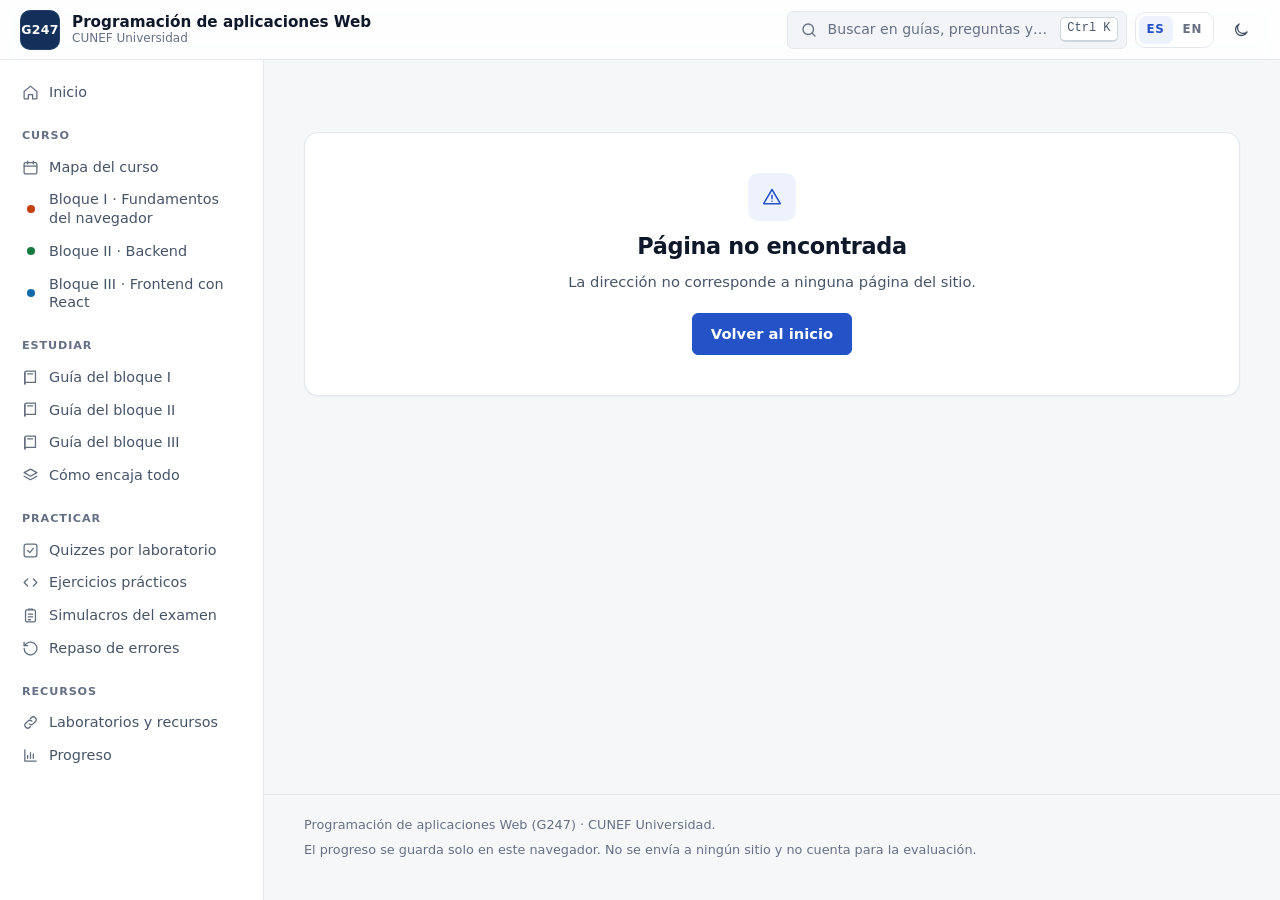
<file: site/index.html>
<!doctype html>
<html lang="es">
<head>
  <meta charset="utf-8">
  <meta name="color-scheme" content="light dark">
  <meta name="viewport" content="width=device-width, initial-scale=1, viewport-fit=cover">
  <title>G247 · Programación de aplicaciones Web</title>
  <meta name="description" content="Sitio de estudio de Programación de aplicaciones Web (G247), CUNEF Universidad: guías teóricas, quizzes, simulacros del examen y laboratorios.">
  <meta name="theme-color" content="#f6f7f9" media="(prefers-color-scheme: light)">
  <meta name="theme-color" content="#0b1017" media="(prefers-color-scheme: dark)">
  <meta property="og:title" content="G247 · Programación de aplicaciones Web">
  <meta property="og:description" content="Guías teóricas, quizzes, simulacros del examen y laboratorios de Programación de aplicaciones Web (CUNEF Universidad).">
  <meta property="og:type" content="website">
  <link rel="icon" href="assets/icon.svg" type="image/svg+xml">
  <script>
    // Apply the saved theme before the first paint to avoid a flash.
    try { var t = localStorage.getItem('g247-theme'); if (t === 'light' || t === 'dark') document.documentElement.dataset.theme = t; } catch (e) {}
    // Coming from the language switch: fade the content in.
    try { if (sessionStorage.getItem('g247-switch')) document.documentElement.classList.add('lang-arriving'); } catch (e) {}
  </script>
  <link rel="stylesheet" href="assets/styles.css">
</head>
<body>
  <a class="skip" href="#main">Saltar al contenido</a>

  <header class="topbar">
    <button class="icon-btn menu-btn" id="menu-btn" type="button" aria-label="Abrir el menú" aria-controls="sidebar" aria-expanded="false">
      <svg class="i" aria-hidden="true"><use href="#i-menu"/></svg>
    </button>
    <a class="brand" href="#/" aria-label="Inicio del sitio de estudio">
      <span class="brand-mark" aria-hidden="true">G247</span>
      <span class="brand-text">
        <span class="brand-name">Programación de aplicaciones Web</span>
        <span class="brand-sub">CUNEF Universidad</span>
      </span>
    </a>
    <div class="topbar-actions">
      <button class="search-trigger" id="search-btn" type="button" aria-label="Buscar en el sitio" aria-haspopup="dialog">
        <svg class="i" aria-hidden="true"><use href="#i-search"/></svg>
        <span class="search-trigger-label">Buscar en guías, preguntas y sesiones</span>
        <kbd class="search-kbd" id="search-kbd">Ctrl K</kbd>
      </button>
      <div class="lang-switch" id="lang-switch" role="group" aria-label="Idioma · Language" data-no-tr>
        <a href="./" data-lang-switch="es" lang="es" hreflang="es" title="Castellano">ES</a>
        <a href="en/" data-lang-switch="en" lang="en" hreflang="en" title="English">EN</a>
      </div>
      <button class="icon-btn" id="theme-btn" type="button" aria-label="Cambiar entre tema claro y oscuro">
        <svg class="i theme-dark" aria-hidden="true"><use href="#i-moon"/></svg>
        <svg class="i theme-light" aria-hidden="true"><use href="#i-sun"/></svg>
      </button>
    </div>
  </header>

  <div class="shell">
    <aside class="sidebar" id="sidebar" aria-label="Navegación principal">
      <nav class="side-nav" id="side-nav"></nav>
    </aside>
    <div class="backdrop" id="backdrop" hidden></div>
    <div class="content">
      <main id="main" tabindex="-1">
        <noscript><p>Este sitio necesita JavaScript para funcionar.</p></noscript>
      </main>
      <footer class="footer">
        <p>Programación de aplicaciones Web (G247) · CUNEF Universidad.</p>
        <p>El progreso se guarda solo en este navegador. No se envía a ningún sitio y no cuenta para la evaluación.</p>
      </footer>
    </div>
  </div>

  <div class="search-dialog" id="search-dialog" role="dialog" aria-modal="true" aria-label="Buscar" hidden>
    <div class="search-panel">
      <div class="search-field">
        <svg class="i" aria-hidden="true"><use href="#i-search"/></svg>
        <input id="search-input" type="search" placeholder="Buscar: flexbox, middleware, JOIN, useEffect…" autocomplete="off" spellcheck="false" aria-controls="search-results" aria-describedby="search-help">
        <button class="esc-btn" id="search-close" type="button">Esc</button>
      </div>
      <div class="search-results" id="search-results" role="listbox" aria-label="Resultados"></div>
      <p class="search-help" id="search-help"><kbd>↑</kbd><kbd>↓</kbd> moverse · <kbd>Intro</kbd> abrir · <kbd>Esc</kbd> cerrar</p>
    </div>
  </div>

  <div class="toast" id="toast" role="status" aria-live="polite"></div>

  <svg xmlns="http://www.w3.org/2000/svg" style="display:none" aria-hidden="true">
    <defs>
      <symbol id="i-menu" viewBox="0 0 24 24"><path d="M4 6h16M4 12h16M4 18h16"/></symbol>
      <symbol id="i-x" viewBox="0 0 24 24"><path d="M18 6 6 18M6 6l12 12"/></symbol>
      <symbol id="i-search" viewBox="0 0 24 24"><circle cx="11" cy="11" r="7"/><path d="m20 20-3.5-3.5"/></symbol>
      <symbol id="i-sun" viewBox="0 0 24 24"><circle cx="12" cy="12" r="4"/><path d="M12 2v2M12 20v2M4.9 4.9l1.4 1.4M17.7 17.7l1.4 1.4M2 12h2M20 12h2M4.9 19.1l1.4-1.4M17.7 6.3l1.4-1.4"/></symbol>
      <symbol id="i-moon" viewBox="0 0 24 24"><path d="M20 14.5A8 8 0 1 1 9.5 4a6.5 6.5 0 0 0 10.5 10.5Z"/></symbol>
      <symbol id="i-home" viewBox="0 0 24 24"><path d="M3 10.5 12 3l9 7.5V20a1 1 0 0 1-1 1h-5v-6h-6v6H4a1 1 0 0 1-1-1Z"/></symbol>
      <symbol id="i-layers" viewBox="0 0 24 24"><path d="m12 3 9 5-9 5-9-5 9-5Z"/><path d="m3 13 9 5 9-5"/></symbol>
      <symbol id="i-book" viewBox="0 0 24 24"><path d="M4 5a2 2 0 0 1 2-2h13v16H6a2 2 0 0 0-2 2Z"/><path d="M4 21V5M8 7h7"/></symbol>
      <symbol id="i-check-square" viewBox="0 0 24 24"><rect x="3" y="3" width="18" height="18" rx="3"/><path d="m8 12 3 3 5-6"/></symbol>
      <symbol id="i-clipboard" viewBox="0 0 24 24"><rect x="5" y="4" width="14" height="17" rx="2"/><path d="M9 4V3h6v1M9 10h6M9 14h6M9 18h3"/></symbol>
      <symbol id="i-rotate" viewBox="0 0 24 24"><path d="M3 12a9 9 0 1 0 3-6.7L3 8"/><path d="M3 3v5h5"/></symbol>
      <symbol id="i-flag" viewBox="0 0 24 24"><path d="M5 21V4M5 4h11l-2 4 2 4H5"/></symbol>
      <symbol id="i-link" viewBox="0 0 24 24"><path d="M10 14a4 4 0 0 0 5.7 0l3-3a4 4 0 0 0-5.7-5.7l-1 1"/><path d="M14 10a4 4 0 0 0-5.7 0l-3 3a4 4 0 0 0 5.7 5.7l1-1"/></symbol>
      <symbol id="i-chart" viewBox="0 0 24 24"><path d="M4 20V4M4 20h16"/><path d="M8 16v-4M12 16V8M16 16v-6"/></symbol>
      <symbol id="i-calendar" viewBox="0 0 24 24"><rect x="3" y="5" width="18" height="16" rx="2"/><path d="M3 10h18M8 3v4M16 3v4"/></symbol>
      <symbol id="i-clock" viewBox="0 0 24 24"><circle cx="12" cy="12" r="9"/><path d="M12 7v5l3 2"/></symbol>
      <symbol id="i-pin" viewBox="0 0 24 24"><path d="M12 21s7-6.2 7-12a7 7 0 0 0-14 0c0 5.8 7 12 7 12Z"/><circle cx="12" cy="9" r="2.5"/></symbol>
      <symbol id="i-arrow-right" viewBox="0 0 24 24"><path d="M5 12h14M13 6l6 6-6 6"/></symbol>
      <symbol id="i-arrow-left" viewBox="0 0 24 24"><path d="M19 12H5M11 6l-6 6 6 6"/></symbol>
      <symbol id="i-chevron" viewBox="0 0 24 24"><path d="m9 6 6 6-6 6"/></symbol>
      <symbol id="i-external" viewBox="0 0 24 24"><path d="M14 4h6v6M20 4l-9 9"/><path d="M18 14v5a1 1 0 0 1-1 1H5a1 1 0 0 1-1-1V7a1 1 0 0 1 1-1h5"/></symbol>
      <symbol id="i-copy" viewBox="0 0 24 24"><rect x="9" y="9" width="11" height="11" rx="2"/><path d="M5 15V5a1 1 0 0 1 1-1h10"/></symbol>
      <symbol id="i-check" viewBox="0 0 24 24"><path d="m5 12 5 5 9-10"/></symbol>
      <symbol id="i-play" viewBox="0 0 24 24"><path d="M7 4.5v15l12-7.5Z"/></symbol>
      <symbol id="i-shuffle" viewBox="0 0 24 24"><path d="M3 7h3.5c2 0 3.2 1 4.2 2.6l2.6 4.8c1 1.6 2.2 2.6 4.2 2.6H21M3 17h3.5c1.4 0 2.4-.5 3.2-1.4M13.3 8.4c.8-.9 1.8-1.4 3.2-1.4H21M18 4l3 3-3 3M18 14l3 3-3 3"/></symbol>
      <symbol id="i-trash" viewBox="0 0 24 24"><path d="M4 7h16M9 7V4h6v3M6 7l1 13h10l1-13"/></symbol>
      <symbol id="i-code" viewBox="0 0 24 24"><path d="m8 7-5 5 5 5M16 7l5 5-5 5"/></symbol>
      <symbol id="i-info" viewBox="0 0 24 24"><circle cx="12" cy="12" r="9"/><path d="M12 11v6M12 7.5v.01"/></symbol>
      <symbol id="i-alert" viewBox="0 0 24 24"><path d="M12 3 2 20h20Z"/><path d="M12 10v4M12 17v.01"/></symbol>
      <symbol id="i-award" viewBox="0 0 24 24"><circle cx="12" cy="9" r="6"/><path d="m8.5 14-1.5 7 5-3 5 3-1.5-7"/></symbol>
      <symbol id="i-list" viewBox="0 0 24 24"><path d="M9 6h11M9 12h11M9 18h11M4 6h.01M4 12h.01M4 18h.01"/></symbol>
    </defs>
  </svg>

  <script>
    // Language: /en/... (or the saved preference on the home page) loads the English data.
    // The page is always served from the site root (404.html sends deep links there with ?p=).
    (function () {
      var l = location, base = /\.github\.io$/.test(l.hostname) ? '/' + l.pathname.split('/')[1] + '/' : '/';
      var rest = l.pathname.indexOf(base) === 0 ? l.pathname.slice(base.length) : '';
      var p = (new URLSearchParams(l.search).get('p') || '').replace(/^\//, '');
      var path = rest || p, stored = null;
      try { stored = localStorage.getItem('g247-lang'); } catch (e) {}
      var en = /^en(\/|$)/.test(path) || (!path && stored === 'en');
      window.LANG = en ? 'en' : 'es';
      document.documentElement.lang = window.LANG;
      var files = en
        ? ['data/en/course.js', 'data/en/quizzes.js', 'data/guides.js', 'data/en/exercises.js', 'data/en/explain.js', 'data/en/practice-bank.js', 'assets/i18n-en.js']
        : ['data/course.js', 'data/quizzes.js', 'data/guides.js', 'data/exercises.js', 'data/explain.js', 'data/practice-bank.js'];
      for (var i = 0; i < files.length; i++) document.write('<script src="' + files[i] + '"><\/script>');
    })();
  </script>
  <script src="assets/app.js"></script>
</body>
</html>
</file>
<file: site/assets/styles.css>
/* G247 study site. Plain CSS, no build step. Light and dark themes share one set of tokens. */

:root {
  color-scheme: light;
  --bg: #f6f7f9;
  --surface: #ffffff;
  --surface-2: #f2f4f7;
  --surface-3: #e9edf2;
  --text: #0f172a;
  --text-2: #475467;
  --text-3: #667085;
  --line: #e4e7ec;
  --line-strong: #cfd5dd;
  --brand: #12305a;
  --accent: #2453c7;
  --accent-hover: #1c43a6;
  --accent-soft: #edf2fd;
  --accent-line: #c5d5f6;
  --on-accent: #ffffff;
  --ok: #157a3f;
  --ok-soft: #eaf6ef;
  --ok-line: #a9dcbd;
  --bad: #b42318;
  --bad-soft: #fdeeec;
  --bad-line: #f3b8b1;
  --warn: #93590a;
  --warn-soft: #fef6e6;
  --warn-line: #f1d39a;
  --b1: #c2410c; --b1-soft: #fff1e8;
  --b2: #157a3f; --b2-soft: #eaf6ef;
  --b3: #0e6aa8; --b3-soft: #e8f3fb;
  --code-bg: #f5f7fa;
  --code-inline: #eef1f5;
  --code-text: #1f2937;
  --shadow-sm: 0 1px 2px rgba(16, 24, 40, .05);
  --shadow: 0 1px 3px rgba(16, 24, 40, .06), 0 4px 12px rgba(16, 24, 40, .05);
  --shadow-lg: 0 12px 40px rgba(16, 24, 40, .18);
  --radius-sm: 6px;
  --radius: 10px;
  --radius-lg: 14px;
  --topbar-h: 60px;
  --sidebar-w: 264px;
  --font: system-ui, -apple-system, "Segoe UI", Roboto, "Helvetica Neue", Arial, sans-serif;
  --mono: ui-monospace, "SF Mono", SFMono-Regular, Menlo, Consolas, "Liberation Mono", monospace;
  /* Code tokens (pandoc classes). */
  --tk-kw: #8b2bb9; --tk-st: #0b7a3e; --tk-co: #6b7280; --tk-dv: #b45309; --tk-fu: #1d4ed8;
  --tk-at: #b4237a; --tk-op: #374151; --tk-bu: #0e7490; --tk-va: #9a3412;
}

:root[data-theme="dark"] {
  color-scheme: dark;
  --bg: #0b1017;
  --surface: #111821;
  --surface-2: #17202b;
  --surface-3: #1e2935;
  --text: #e7edf4;
  --text-2: #b0bccb;
  --text-3: #8795a8;
  --line: #222d3a;
  --line-strong: #314052;
  --brand: #0d2547;
  --accent: #7ea6ff;
  --accent-hover: #a2c0ff;
  --accent-soft: #15233c;
  --accent-line: #2a4170;
  --on-accent: #0b1017;
  --ok: #5fd08f;
  --ok-soft: #10281c;
  --ok-line: #24583a;
  --bad: #ff8f84;
  --bad-soft: #2f1615;
  --bad-line: #6b2d28;
  --warn: #f2c063;
  --warn-soft: #2b2312;
  --warn-line: #5c4818;
  --b1: #fb923c; --b1-soft: #2c1a0e;
  --b2: #5fd08f; --b2-soft: #10281c;
  --b3: #5cb7f2; --b3-soft: #0f2333;
  --code-bg: #0d131b;
  --code-inline: #1c2632;
  --code-text: #dbe3ec;
  --shadow-sm: 0 1px 2px rgba(0, 0, 0, .4);
  --shadow: 0 1px 3px rgba(0, 0, 0, .4), 0 4px 14px rgba(0, 0, 0, .25);
  --shadow-lg: 0 16px 48px rgba(0, 0, 0, .55);
  --tk-kw: #d39bff; --tk-st: #8fdc9d; --tk-co: #7d8a9c; --tk-dv: #f7b267; --tk-fu: #8ab4ff;
  --tk-at: #ff9ac8; --tk-op: #c7d1dc; --tk-bu: #67d3e6; --tk-va: #ffb38a;
}

@media (prefers-color-scheme: dark) {
  :root:not([data-theme="light"]) {
    color-scheme: dark;
    --bg: #0b1017; --surface: #111821; --surface-2: #17202b; --surface-3: #1e2935;
    --text: #e7edf4; --text-2: #b0bccb; --text-3: #8795a8; --line: #222d3a; --line-strong: #314052;
    --brand: #0d2547; --accent: #7ea6ff; --accent-hover: #a2c0ff; --accent-soft: #15233c; --accent-line: #2a4170; --on-accent: #0b1017;
    --ok: #5fd08f; --ok-soft: #10281c; --ok-line: #24583a; --bad: #ff8f84; --bad-soft: #2f1615; --bad-line: #6b2d28;
    --warn: #f2c063; --warn-soft: #2b2312; --warn-line: #5c4818;
    --b1: #fb923c; --b1-soft: #2c1a0e; --b2: #5fd08f; --b2-soft: #10281c; --b3: #5cb7f2; --b3-soft: #0f2333;
    --code-bg: #0d131b; --code-inline: #1c2632; --code-text: #dbe3ec;
    --shadow-sm: 0 1px 2px rgba(0, 0, 0, .4); --shadow: 0 1px 3px rgba(0, 0, 0, .4), 0 4px 14px rgba(0, 0, 0, .25); --shadow-lg: 0 16px 48px rgba(0, 0, 0, .55);
    --tk-kw: #d39bff; --tk-st: #8fdc9d; --tk-co: #7d8a9c; --tk-dv: #f7b267; --tk-fu: #8ab4ff; --tk-at: #ff9ac8; --tk-op: #c7d1dc; --tk-bu: #67d3e6; --tk-va: #ffb38a;
  }
}

/* ---------- Base ---------- */
*, *::before, *::after { box-sizing: border-box; }
html { scroll-padding-top: calc(var(--topbar-h) + 16px); -webkit-text-size-adjust: 100%; }
/* The hidden attribute always hides, even on elements whose class sets a display value. */
[hidden] { display: none !important; }

body {
  margin: 0; background: var(--bg); color: var(--text);
  font: 16px/1.6 var(--font); -webkit-font-smoothing: antialiased; text-rendering: optimizeLegibility;
}
a { color: var(--accent); text-underline-offset: 2px; }
a:hover { color: var(--accent-hover); }
:focus-visible { outline: 2px solid var(--accent); outline-offset: 2px; border-radius: 4px; }
::selection { background: var(--accent-line); }
h1, h2, h3, h4 { color: var(--text); letter-spacing: -0.015em; }
h1 { font-size: clamp(1.6rem, 2.6vw, 2.1rem); line-height: 1.2; margin: 0 0 10px; font-weight: 700; }
h2 { font-size: 1.3rem; line-height: 1.3; margin: 40px 0 14px; font-weight: 650; }
h3 { font-size: 1.05rem; line-height: 1.35; margin: 0 0 6px; font-weight: 650; }
p { margin: 0 0 12px; }
code, pre, kbd { font-family: var(--mono); }
code { font-size: 0.88em; background: var(--code-inline); color: var(--code-text); padding: 0.12em 0.38em; border-radius: 5px; overflow-wrap: anywhere; }
pre { background: var(--code-bg); color: var(--code-text); border: 1px solid var(--line); padding: 14px 16px; border-radius: var(--radius); overflow-x: auto; font-size: 0.86rem; line-height: 1.6; margin: 12px 0; tab-size: 2; }
pre code { background: none; padding: 0; font-size: inherit; color: inherit; overflow-wrap: normal; }
kbd { font-size: 0.75rem; padding: 1px 6px; border-radius: 5px; border: 1px solid var(--line-strong); border-bottom-width: 2px; background: var(--surface); color: var(--text-2); }
hr { border: 0; border-top: 1px solid var(--line); margin: 32px 0; }
mark { background: color-mix(in srgb, var(--warn) 28%, transparent); color: inherit; border-radius: 3px; padding: 0 1px; }
.i { width: 18px; height: 18px; flex: none; fill: none; stroke: currentColor; stroke-width: 1.8; stroke-linecap: round; stroke-linejoin: round; }
.sr-only { position: absolute; width: 1px; height: 1px; overflow: hidden; clip: rect(0 0 0 0); white-space: nowrap; }
.skip { position: absolute; left: -9999px; top: 8px; z-index: 100; background: var(--surface); color: var(--text); padding: 8px 12px; border-radius: var(--radius-sm); box-shadow: var(--shadow); }
.skip:focus { left: 8px; }
.muted { color: var(--text-3); }

/* ---------- Top bar ---------- */
.topbar {
  position: sticky; top: 0; z-index: 30; height: var(--topbar-h);
  display: flex; align-items: center; gap: 12px; padding: 0 20px;
  background: color-mix(in srgb, var(--surface) 88%, transparent);
  backdrop-filter: saturate(160%) blur(10px); -webkit-backdrop-filter: saturate(160%) blur(10px);
  border-bottom: 1px solid var(--line);
}
.brand { display: flex; align-items: center; gap: 12px; text-decoration: none; color: var(--text); min-width: 0; }
.brand:hover { color: var(--text); }
.brand-mark {
  display: grid; place-items: center; width: 40px; height: 40px; border-radius: 10px; flex: none;
  background: var(--brand); color: #fff; font-weight: 750; font-size: 0.78rem; letter-spacing: 0.02em;
  box-shadow: inset 0 0 0 1px rgba(255, 255, 255, .08);
}
.brand-text { display: flex; flex-direction: column; min-width: 0; line-height: 1.2; }
.brand-name { font-weight: 650; font-size: 0.95rem; white-space: nowrap; overflow: hidden; text-overflow: ellipsis; }
.brand-sub { font-size: 0.75rem; color: var(--text-3); white-space: nowrap; }
.topbar-actions { margin-left: auto; display: flex; align-items: center; gap: 8px; }
.icon-btn {
  display: inline-grid; place-items: center; width: 38px; height: 38px; border-radius: var(--radius-sm);
  border: 1px solid transparent; background: transparent; color: var(--text-2); cursor: pointer;
}
.icon-btn:hover { background: var(--surface-2); color: var(--text); }
.menu-btn { display: none; }
.theme-light { display: none; }
:root[data-theme="dark"] .theme-light { display: block; }
:root[data-theme="dark"] .theme-dark { display: none; }
@media (prefers-color-scheme: dark) {
  :root:not([data-theme="light"]) .theme-light { display: block; }
  :root:not([data-theme="light"]) .theme-dark { display: none; }
}
.search-trigger {
  display: flex; align-items: center; gap: 10px; height: 38px; width: 340px; padding: 0 8px 0 12px;
  border: 1px solid var(--line); border-radius: var(--radius-sm); background: var(--surface-2);
  color: var(--text-3); font: inherit; font-size: 0.88rem; cursor: pointer; text-align: left;
}
.search-trigger:hover { border-color: var(--line-strong); color: var(--text-2); }
.search-trigger-label { flex: 1; white-space: nowrap; overflow: hidden; text-overflow: ellipsis; }

/* ---------- Shell ---------- */
.shell { display: flex; align-items: flex-start; }
.sidebar {
  position: sticky; top: var(--topbar-h); width: var(--sidebar-w); flex: none;
  height: calc(100vh - var(--topbar-h)); height: calc(100dvh - var(--topbar-h));
  overflow-y: auto; border-right: 1px solid var(--line); background: var(--surface);
  display: flex; flex-direction: column; padding: 16px 12px 16px;
}
.side-nav { flex: 1; }
.nav-group { margin: 0 0 18px; }
.nav-label { font-size: 0.7rem; font-weight: 700; letter-spacing: 0.08em; text-transform: uppercase; color: var(--text-3); padding: 0 10px 6px; }
.nav-link {
  display: flex; align-items: center; gap: 10px; padding: 7px 10px; border-radius: var(--radius-sm);
  color: var(--text-2); text-decoration: none; font-size: 0.9rem; font-weight: 500; line-height: 1.3;
}
.nav-link:hover { background: var(--surface-2); color: var(--text); }
.nav-link.active { background: var(--accent-soft); color: var(--accent); font-weight: 600; }
.nav-link .i { width: 17px; height: 17px; opacity: .85; }
.nav-link .badge { margin-left: auto; }
.nav-dot { width: 8px; height: 8px; border-radius: 50%; flex: none; margin: 0 4.5px; }
.backdrop { position: fixed; inset: 0; background: rgba(10, 15, 25, .45); z-index: 24; }
.content { flex: 1; min-width: 0; display: flex; flex-direction: column; min-height: calc(100vh - var(--topbar-h)); }
main { width: 100%; max-width: 1120px; margin: 0 auto; padding: 32px 40px 56px; outline: none; flex: 1; }
main.wide { max-width: 1320px; }
main:focus, main:focus-visible { outline: none; }
.footer { width: 100%; max-width: 1120px; margin: 0 auto; padding: 20px 40px 36px; color: var(--text-3); font-size: 0.8rem; border-top: 1px solid var(--line); }
.footer p { margin: 0 0 4px; }

/* ---------- Page heading ---------- */
.crumbs { display: flex; flex-wrap: wrap; align-items: center; gap: 6px; font-size: 0.82rem; color: var(--text-3); margin: 0 0 14px; }
.crumbs a { color: var(--text-3); text-decoration: none; }
.crumbs a:hover { color: var(--accent); text-decoration: underline; }
.crumbs .i { width: 14px; height: 14px; opacity: .6; }
.eyebrow { text-transform: uppercase; letter-spacing: 0.08em; font-size: 0.72rem; font-weight: 700; color: var(--accent); margin: 0 0 8px; }
.lead { color: var(--text-2); font-size: 1.05rem; line-height: 1.6; margin: 0 0 8px; max-width: 72ch; }
.page-head { margin-bottom: 28px; }
.page-head-row { display: flex; flex-wrap: wrap; align-items: flex-end; justify-content: space-between; gap: 16px; }
.meta-row { display: flex; flex-wrap: wrap; gap: 8px; margin-top: 14px; }
.section-head { display: flex; align-items: baseline; justify-content: space-between; gap: 12px; margin: 40px 0 14px; }
.section-head h2 { margin: 0; }
.section-head a { font-size: 0.88rem; font-weight: 600; text-decoration: none; display: inline-flex; align-items: center; gap: 4px; }
.section-head a .i { width: 15px; height: 15px; }

/* ---------- Components ---------- */
.grid { display: grid; gap: 16px; grid-template-columns: repeat(auto-fill, minmax(260px, 1fr)); }
.grid-2 { display: grid; gap: 16px; grid-template-columns: repeat(2, minmax(0, 1fr)); }
.grid-3 { display: grid; gap: 16px; grid-template-columns: repeat(3, minmax(0, 1fr)); }
.grid-4 { display: grid; gap: 16px; grid-template-columns: repeat(4, minmax(0, 1fr)); }
.card {
  position: relative; background: var(--surface); border: 1px solid var(--line); border-radius: var(--radius-lg);
  padding: 20px; box-shadow: var(--shadow-sm); min-width: 0;
}
a.card, .card.link { display: flex; flex-direction: column; text-decoration: none; color: var(--text); transition: border-color .15s, box-shadow .15s, transform .15s; }
a.card:hover { border-color: var(--accent-line); box-shadow: var(--shadow); color: var(--text); transform: translateY(-1px); }
.card p { color: var(--text-2); margin: 0; font-size: 0.92rem; }
.card .card-foot { margin-top: auto; padding-top: 14px; display: flex; flex-wrap: wrap; align-items: center; gap: 8px; }
.card .card-top { display: flex; align-items: center; justify-content: space-between; gap: 8px; margin-bottom: 10px; }
.card .go { position: absolute; right: 16px; top: 18px; color: var(--text-3); opacity: 0; transition: opacity .15s, transform .15s; }
a.card:hover .go { opacity: 1; transform: translateX(2px); color: var(--accent); }
.card.muted-card { background: var(--surface-2); box-shadow: none; }
.card.block-card { border-top: 3px solid var(--bc, var(--accent)); }
.icon-tile { display: grid; place-items: center; width: 38px; height: 38px; border-radius: 10px; background: var(--accent-soft); color: var(--accent); flex: none; }
.icon-tile .i { width: 20px; height: 20px; }

.chip, .badge {
  display: inline-flex; align-items: center; gap: 5px; font-size: 0.74rem; font-weight: 600; line-height: 1;
  padding: 5px 9px; border-radius: 999px; background: var(--surface-2); color: var(--text-2); border: 1px solid var(--line); white-space: nowrap;
}
.chip .i { width: 13px; height: 13px; }
.chip.ok { background: var(--ok-soft); color: var(--ok); border-color: var(--ok-line); }
.chip.bad { background: var(--bad-soft); color: var(--bad); border-color: var(--bad-line); }
.chip.warn { background: var(--warn-soft); color: var(--warn); border-color: var(--warn-line); }
.chip.accent { background: var(--accent-soft); color: var(--accent); border-color: var(--accent-line); }
.chip.plain { background: transparent; }
.badge { padding: 3px 7px; font-size: 0.7rem; background: var(--accent); color: var(--on-accent); border-color: transparent; }
.badge.soft { background: var(--surface-3); color: var(--text-2); }
.chip.b1 { background: var(--b1-soft); color: var(--b1); border-color: transparent; }
.chip.b2 { background: var(--b2-soft); color: var(--b2); border-color: transparent; }
.chip.b3 { background: var(--b3-soft); color: var(--b3); border-color: transparent; }

.btn {
  display: inline-flex; align-items: center; justify-content: center; gap: 8px;
  font: inherit; font-size: 0.92rem; font-weight: 600; line-height: 1; padding: 11px 18px; min-height: 42px;
  border-radius: var(--radius-sm); border: 1px solid var(--accent); background: var(--accent); color: var(--on-accent);
  cursor: pointer; text-decoration: none; transition: background .15s, border-color .15s, color .15s; white-space: nowrap;
}
.btn:hover { background: var(--accent-hover); border-color: var(--accent-hover); color: var(--on-accent); }
.btn .i { width: 17px; height: 17px; }
.btn.secondary { background: var(--surface); color: var(--text); border-color: var(--line-strong); }
.btn.secondary:hover { background: var(--surface-2); color: var(--text); }
.btn.ghost { background: transparent; border-color: transparent; color: var(--text-2); }
.btn.ghost:hover { background: var(--surface-2); color: var(--text); }
.btn.danger { background: var(--surface); color: var(--bad); border-color: var(--bad-line); }
.btn.danger:hover { background: var(--bad-soft); }
.btn.sm { min-height: 34px; padding: 7px 12px; font-size: 0.84rem; }
.card-foot .btn { white-space: normal; text-align: left; line-height: 1.3; max-width: 100%; }
.btn:disabled, .btn[aria-disabled="true"] { opacity: .45; cursor: not-allowed; }
.actions { display: flex; flex-wrap: wrap; align-items: center; gap: 10px; margin-top: 20px; }
.actions .spacer { flex: 1; }

.callout { display: flex; gap: 12px; border: 1px solid var(--line); background: var(--surface-2); border-radius: var(--radius); padding: 14px 16px; margin: 16px 0; font-size: 0.93rem; }
.callout > .i { margin-top: 2px; color: var(--text-3); }
.callout.info { background: var(--accent-soft); border-color: var(--accent-line); }
.callout.info > .i { color: var(--accent); }
.callout.warn { background: var(--warn-soft); border-color: var(--warn-line); }
.callout.warn > .i { color: var(--warn); }
.callout ul { margin: 6px 0 0; padding-left: 18px; }
.callout li + li { margin-top: 4px; }
.callout strong { color: var(--text); }
.callout p:last-child { margin: 0; }

.bar { height: 6px; border-radius: 99px; background: var(--surface-3); overflow: hidden; }
.bar > span { display: block; height: 100%; border-radius: inherit; background: var(--accent); transition: width .4s ease; }
.bar.ok > span { background: var(--ok); }

.stat { display: flex; flex-direction: column; gap: 4px; }
.stat .k { font-size: 0.78rem; color: var(--text-3); font-weight: 600; }
.stat .v { font-size: 1.6rem; font-weight: 700; line-height: 1.1; letter-spacing: -0.02em; font-variant-numeric: tabular-nums; }
.stat .v small { font-size: 0.9rem; color: var(--text-3); font-weight: 600; }
.stat .d { font-size: 0.8rem; color: var(--text-3); }

.table-wrap { overflow-x: auto; border: 1px solid var(--line); border-radius: var(--radius-lg); background: var(--surface); box-shadow: var(--shadow-sm); }
table { width: 100%; border-collapse: collapse; font-size: 0.92rem; }
th, td { text-align: left; padding: 11px 16px; border-bottom: 1px solid var(--line); vertical-align: top; }
tr:last-child > td, tr:last-child > th { border-bottom: 0; }
thead th { font-size: 0.74rem; text-transform: uppercase; letter-spacing: 0.06em; color: var(--text-3); font-weight: 700; background: var(--surface-2); }
td.num, th.num { text-align: right; font-variant-numeric: tabular-nums; white-space: nowrap; }

.empty { text-align: center; padding: 40px 20px; color: var(--text-3); }
.empty .icon-tile { margin: 0 auto 12px; width: 48px; height: 48px; }

/* ---------- Home ---------- */
.hero {
  display: grid; grid-template-columns: minmax(0, 1fr); gap: 24px; align-items: stretch;
  margin-bottom: 8px;
}
.hero-main { padding: 6px 0; }
.hero h1 { font-size: clamp(1.8rem, 3vw, 2.4rem); letter-spacing: -0.025em; }
.card.continue-card { display: flex; flex-direction: row; align-items: center; gap: 16px; }
.continue-card .txt { flex: 1; min-width: 0; }
.continue-card .t { font-weight: 650; overflow: hidden; text-overflow: ellipsis; white-space: nowrap; }
.continue-card .s { font-size: 0.85rem; color: var(--text-3); }

/* ---------- Language switch ---------- */
.lang-switch { display: inline-flex; align-items: center; gap: 2px; padding: 3px; border: 1px solid var(--line); border-radius: 10px; background: var(--surface); }
.lang-switch a { display: grid; place-items: center; min-width: 32px; height: 28px; padding: 0 8px; border-radius: 7px; font-size: 0.74rem; font-weight: 700; letter-spacing: 0.06em; line-height: 1; color: var(--text-3); text-decoration: none; transition: background .15s, color .15s; }
.lang-switch a:hover { color: var(--text); background: var(--surface-2); }
.lang-switch a.active { background: var(--accent-soft); color: var(--accent); }
.lang-switch a:focus-visible { outline: 2px solid var(--accent); outline-offset: 1px; }
/* Practical mode: write the code or explain it. */
.mode-bar { display: flex; flex-wrap: wrap; align-items: center; gap: 8px 14px; margin: 0 0 18px; }
.mode-switch { display: inline-flex; gap: 2px; padding: 3px; border: 1px solid var(--line); border-radius: 10px; background: var(--surface); }
.mode-switch button { display: inline-flex; align-items: center; gap: 6px; height: 32px; padding: 0 12px; border: 0; border-radius: 7px; background: none; font: inherit; font-size: 0.86rem; font-weight: 600; color: var(--text-3); cursor: pointer; transition: background .15s, color .15s; }
.mode-switch button .i { width: 15px; height: 15px; }
.mode-switch button:hover { color: var(--text); background: var(--surface-2); }
.mode-switch button[aria-pressed="true"] { background: var(--accent-soft); color: var(--accent); }
.mode-switch button:focus-visible { outline: 2px solid var(--accent); outline-offset: 1px; }
.mode-bar .hint { font-size: 0.86rem; color: var(--text-3); }
@media (max-width: 520px) { .mode-switch { display: flex; width: 100%; } .mode-switch button { flex: 1; justify-content: center; padding: 0 8px; } }
@view-transition { navigation: auto; }
::view-transition-old(root), ::view-transition-new(root) { animation-duration: .2s; animation-timing-function: ease; }
.topbar { view-transition-name: topbar; }
.sidebar { view-transition-name: sidebar; }
html.lang-leaving #main, html.lang-leaving .sidebar { opacity: 0; transition: opacity .14s ease; }
html.lang-arriving #main { animation: lang-in .22s ease both; }
@keyframes lang-in { from { opacity: 0; } to { opacity: 1; } }
@media (max-width: 400px) { .brand-text { display: none; } }
@media (prefers-reduced-motion: reduce) {
  ::view-transition-old(root), ::view-transition-new(root), ::view-transition-group(*) { animation: none; }
  html.lang-arriving #main { animation: none; }
}

/* ---------- How it all fits together ---------- */
.flow { list-style: none; margin: 0 0 8px; padding: 0; display: grid; gap: 0; }
.flow-step { position: relative; display: grid; grid-template-columns: 40px minmax(0, 1fr); gap: 14px; padding-bottom: 14px; }
.flow-step::before { content: ""; position: absolute; left: 19px; top: 40px; bottom: 0; width: 2px; background: var(--line); }
.flow-step:last-child::before { display: none; }
.flow-n { display: grid; place-items: center; width: 40px; height: 40px; border-radius: 50%; background: color-mix(in srgb, var(--lc) 16%, transparent); color: var(--lc); font-weight: 750; font-size: 0.95rem; border: 2px solid var(--lc); position: relative; z-index: 1; background-clip: padding-box; }
.flow-body { background: var(--surface); border: 1px solid var(--line); border-left: 3px solid var(--lc); border-radius: var(--radius); padding: 10px 14px; min-width: 0; }
.flow-body h3 { margin: 2px 0 4px; font-size: 1rem; }
.flow-body p { margin: 0; font-size: 0.92rem; color: var(--text-2); }
.flow-lane { font-size: 0.7rem; font-weight: 700; text-transform: uppercase; letter-spacing: 0.08em; color: var(--lc); }
.flow-where { display: inline-block; margin-top: 6px; font-size: 0.78rem; }
.mw-list { margin: 0; padding: 0; list-style: none; counter-reset: mw; display: grid; gap: 8px; }
.mw-list li { counter-increment: mw; display: grid; grid-template-columns: 28px minmax(0, 220px) minmax(0, 1fr); gap: 12px; align-items: baseline; padding: 10px 14px; background: var(--surface); border: 1px solid var(--line); border-radius: var(--radius); }
.mw-list li::before { content: counter(mw); font-weight: 750; color: var(--accent); }
.mw-list code { white-space: normal; word-break: break-word; }
.mw-list span { font-size: 0.92rem; color: var(--text-2); }
.folders { margin: 8px 0 0; display: grid; gap: 4px; }
.folders dt { margin-top: 6px; }
.folders dd { margin: 0; font-size: 0.88rem; color: var(--text-2); }
@media (max-width: 640px) {
  .mw-list li { grid-template-columns: 24px minmax(0, 1fr); }
  .mw-list li span { grid-column: 2; }
}

/* ---------- Practice exam: practical part ---------- */
.part-head { display: flex; align-items: center; gap: 12px; margin: 36px 0 4px; }
.part-head h2 { margin: 0; }
.part-lead { margin: 0 0 16px; font-size: 0.92rem; }
.pcard .ptitle { margin: 4px 0 8px; font-size: 1.12rem; }
.code-input { display: block; width: 100%; margin-top: 14px; padding: 14px 16px; border-radius: var(--radius); border: 1px solid var(--line-strong); background: var(--surface-2); color: var(--text); font: 0.88rem/1.55 ui-monospace, SFMono-Regular, Menlo, Consolas, monospace; tab-size: 2; resize: vertical; min-height: 160px; }
.code-input:focus { outline: 2px solid var(--accent); outline-offset: 1px; border-color: transparent; }
.code-input[readonly] { opacity: .85; }
.rubric-title { margin: 14px 0 6px; font-size: 0.92rem; }
.rubric, .feedback .rubric { list-style: none; margin: 0; padding: 0; display: grid; gap: 6px; }
.rubric label { display: flex; align-items: flex-start; gap: 10px; padding: 8px 10px; border-radius: 8px; border: 1px solid var(--line); background: var(--surface); cursor: pointer; font-size: 0.9rem; }
.rubric label:hover { border-color: var(--accent-line); }
.rubric input { margin-top: 3px; accent-color: var(--accent); flex: none; }
.rubric label > span:first-of-type { flex: 1; }
.rubric .rp { font-size: 0.78rem; color: var(--text-3); font-variant-numeric: tabular-nums; white-space: nowrap; }
.pscore { margin: 10px 0 0; font-size: 0.92rem; }
.total-note { display: flex; flex-wrap: wrap; gap: 8px 18px; margin-top: 6px; font-size: 0.92rem; color: var(--text-2); }
.total-note strong { color: var(--text); font-variant-numeric: tabular-nums; }
.total-note .tn-total { padding: 2px 10px; border-radius: 999px; background: var(--accent-soft); color: var(--text); }
.exam-nav a.pnav { font-size: 0.72rem; }

/* ---------- Practical exercises ---------- */
.model-answer { padding: 12px 14px; border-radius: var(--radius); background: var(--surface-2); border: 1px solid var(--line); }
.sub-head { font-size: 0.95rem; margin: 18px 0 10px; color: var(--text-2); }
.ex-layout { display: grid; gap: 16px; }
.ex-sec h2 { font-size: 1.1rem; margin: 0 0 10px; }
.ex-sec h3 { font-size: 0.98rem; margin: 18px 0 8px; }
.prose-sm p { margin: 0 0 10px; }
.prose-sm p:last-child { margin-bottom: 0; }
.prose-sm ol, .prose-sm ul, .ex-sec ul { margin: 6px 0 10px; padding-left: 22px; }
.prose-sm li + li, .ex-sec li + li { margin-top: 4px; }
.prose-sm .table-wrap { margin: 8px 0; }
.code-file { margin: 10px 0 0; border: 1px solid var(--line); border-radius: var(--radius); overflow: hidden; background: var(--surface-2); }
.code-file figcaption { display: flex; align-items: center; justify-content: space-between; gap: 8px; padding: 6px 10px 6px 14px; border-bottom: 1px solid var(--line); font: 600 0.8rem ui-monospace, SFMono-Regular, Menlo, Consolas, monospace; color: var(--text-2); }
.code-file pre { margin: 0; border: 0; border-radius: 0; }
.copy-mini { display: inline-flex; align-items: center; gap: 5px; font: 600 0.75rem var(--font, inherit); color: var(--text-3); background: transparent; border: 1px solid var(--line); border-radius: 6px; padding: 3px 8px; cursor: pointer; }
.copy-mini:hover { color: var(--accent); border-color: var(--accent-line); }
.copy-mini .i { width: 13px; height: 13px; }
.expected { margin-top: 12px; padding: 12px 14px; border-radius: var(--radius); background: var(--surface-2); border: 1px dashed var(--line-strong); font-size: 0.92rem; }
.expected > strong { display: block; margin-bottom: 6px; }
.hint-box { display: flex; gap: 12px; align-items: flex-start; padding: 10px 12px; margin-bottom: 10px; border-radius: var(--radius); background: var(--warn-soft); border: 1px solid var(--warn-line); font-size: 0.93rem; }
.hint-box .hint-n { flex: none; font-size: 0.72rem; font-weight: 700; text-transform: uppercase; letter-spacing: .06em; color: var(--warn); padding-top: 3px; }
.hint-box p { margin: 0; }
.ex-score { display: flex; align-items: baseline; gap: 8px; margin-top: 16px; padding: 12px 16px; border-radius: var(--radius); background: var(--accent-soft); }
.ex-score strong { font-size: 1.6rem; font-variant-numeric: tabular-nums; }
.ex-pager { display: flex; justify-content: space-between; gap: 12px; margin-top: 24px; flex-wrap: wrap; }
.ex-card p { color: var(--text-2); }

/* ---------- Resource links ---------- */
.res-grid { display: grid; grid-template-columns: repeat(auto-fill, minmax(250px, 1fr)); gap: 10px; }
.res-link { display: flex; align-items: center; gap: 12px; padding: 12px 14px; background: var(--surface); border: 1px solid var(--line); border-radius: var(--radius); color: var(--text); text-decoration: none; min-width: 0; transition: border-color .15s, box-shadow .15s, transform .15s; }
.res-link:hover { border-color: var(--accent-line); box-shadow: var(--shadow-sm); transform: translateY(-1px); color: var(--text); }
.res-mono { display: grid; place-items: center; width: 38px; height: 38px; flex: none; border-radius: 10px; font-size: 0.74rem; font-weight: 750; letter-spacing: -0.01em; color: var(--bc, var(--accent)); background: color-mix(in srgb, var(--bc, var(--accent)) 14%, transparent); }
.res-mono.long { font-size: 0.62rem; letter-spacing: -0.02em; }
.res-txt { flex: 1; min-width: 0; display: flex; flex-direction: column; line-height: 1.3; }
.res-name { font-weight: 650; font-size: 0.93rem; }
.res-meta { font-size: 0.79rem; color: var(--text-3); overflow: hidden; text-overflow: ellipsis; white-space: nowrap; }
.res-host { font-size: 0.72rem; color: var(--text-3); opacity: .8; overflow: hidden; text-overflow: ellipsis; white-space: nowrap; }
.week-info { display: flex; gap: 8px; align-items: flex-start; margin: 12px 0 0; padding: 10px 12px; border-radius: var(--radius); background: var(--surface-2); border: 1px dashed var(--line-strong); font-size: 0.86rem; color: var(--text-2); }
.week-info .i { width: 15px; height: 15px; flex: none; margin-top: 2px; color: var(--text-3); }
.res-week .week-info { margin: 0; align-self: start; }
.res-week-label .chip { align-self: flex-start; margin-top: 6px; }
.res-link .res-ext { width: 15px; height: 15px; color: var(--text-3); flex: none; transition: color .15s, transform .15s; }
.res-link:hover .res-ext { color: var(--accent); transform: translate(1px, -1px); }
.res-grid.compact { grid-template-columns: repeat(auto-fill, minmax(220px, 1fr)); gap: 8px; }
.res-grid.compact .res-link { padding: 9px 12px; background: var(--surface-2); }
.res-grid.compact .res-mono { width: 32px; height: 32px; font-size: 0.68rem; border-radius: 8px; }
.week-res { margin-top: 12px; padding-top: 12px; border-top: 1px solid var(--line); }
.res-blocks { display: grid; gap: 28px; }
.res-block { border-left: 3px solid var(--bc); padding-left: 18px; }
.res-block > .eyebrow { margin-bottom: 4px; }
.res-week { display: grid; grid-template-columns: 200px minmax(0, 1fr); gap: 16px; padding: 14px 0; border-top: 1px dashed var(--line); }
.res-week:first-of-type { border-top: 0; }
.res-week-label { display: flex; flex-direction: column; gap: 2px; font-size: 0.9rem; font-weight: 600; padding-top: 4px; }
.res-week-label .week-n { color: var(--bc); }

/* ---------- Weeks ---------- */
.weeks { display: grid; gap: 14px; }
.week { border-left: 3px solid var(--bc, var(--accent)); scroll-margin-top: 90px; }
.week-head { display: flex; align-items: baseline; gap: 12px; flex-wrap: wrap; margin-bottom: 10px; }
.week-head h3 { margin: 0; }
.week-n { font-size: 0.72rem; font-weight: 700; text-transform: uppercase; letter-spacing: 0.08em; color: var(--bc, var(--accent)); }
.week-sessions { list-style: none; margin: 0; padding: 0; }
.week-sessions li { display: flex; align-items: baseline; gap: 12px; flex-wrap: wrap; padding: 7px 0; border-top: 1px dashed var(--line); }
.week-sessions li:first-child { border-top: 0; }
.week-sessions .n { font-size: 0.8rem; color: var(--text-3); font-variant-numeric: tabular-nums; min-width: 72px; }
.week-sessions .t { flex: 1; min-width: 0; }
.week-sessions li.lab .t { font-weight: 650; }
.week-note { display: flex; align-items: center; gap: 8px; margin: 10px 0 0; font-size: 0.88rem; color: var(--text-2); }
.week-note .i { width: 15px; height: 15px; color: var(--bc, var(--accent)); flex: none; }
.lab-row { display: flex; align-items: center; gap: 14px; padding: 14px 18px; border-bottom: 1px solid var(--line); }
.lab-row:last-child { border-bottom: 0; }
a.progress-row { color: inherit; text-decoration: none; }
a.progress-row:hover { background: var(--surface-2); color: inherit; }
.progress-row .lab-id .i { width: 18px; height: 18px; }
.lab-id { display: grid; place-items: center; width: 42px; height: 42px; border-radius: 10px; background: var(--surface-2); font-weight: 700; font-size: 0.85rem; color: var(--text-2); flex: none; font-variant-numeric: tabular-nums; }
.lab-main { flex: 1; min-width: 0; }
.lab-main .t { font-weight: 600; }
.lab-main .s { font-size: 0.82rem; color: var(--text-3); }
.lab-links { display: flex; flex-wrap: wrap; gap: 8px; justify-content: flex-end; }
.list-card { background: var(--surface); border: 1px solid var(--line); border-radius: var(--radius-lg); box-shadow: var(--shadow-sm); overflow: hidden; }

/* ---------- Quiz cards ---------- */
.quiz-card .q-num { font-size: 0.74rem; font-weight: 700; color: var(--text-3); text-transform: uppercase; letter-spacing: 0.06em; }
.quiz-card h3 { margin: 6px 0 6px; padding-right: 22px; }
.quiz-card .bar { margin-top: 12px; }
.score-pill { font-variant-numeric: tabular-nums; }

/* ---------- Runner (quiz) ---------- */
.runner { max-width: 860px; }
.runner-top { display: flex; align-items: center; gap: 14px; margin: 0 0 18px; }
.segments { flex: 1; display: flex; gap: 3px; height: 8px; }
.segments span { flex: 1; border-radius: 3px; background: var(--surface-3); transition: background .2s; }
.segments span.ok { background: var(--ok); }
.segments span.ko { background: var(--bad); }
.segments span.skip { background: var(--line-strong); }
.segments span.cur { background: var(--accent); }
.runner-count { font-size: 0.85rem; font-weight: 600; color: var(--text-2); font-variant-numeric: tabular-nums; white-space: nowrap; }
.runner-score { display: flex; gap: 6px; }
.qcard { background: var(--surface); border: 1px solid var(--line); border-radius: var(--radius-lg); padding: 26px 28px; box-shadow: var(--shadow); }
.qcard + .qcard { margin-top: 16px; }
.qhead { display: flex; align-items: center; justify-content: space-between; gap: 10px; margin-bottom: 12px; flex-wrap: wrap; }
.qnum { font-size: 0.78rem; font-weight: 700; text-transform: uppercase; letter-spacing: 0.07em; color: var(--text-3); }
.qtext { font-size: 1.12rem; line-height: 1.55; font-weight: 500; margin: 0 0 20px; overflow-wrap: anywhere; }
.qtext pre { font-size: 0.86rem; font-weight: 400; }
.choices { display: grid; gap: 10px; }
.choices.tf { grid-template-columns: 1fr 1fr; }
.choice {
  display: flex; gap: 14px; align-items: flex-start; text-align: left; width: 100%;
  font: inherit; font-size: 0.98rem; color: var(--text); background: var(--surface); line-height: 1.5;
  border: 1.5px solid var(--line-strong); border-radius: var(--radius); padding: 13px 16px; cursor: pointer;
  transition: border-color .12s, background .12s, box-shadow .12s;
}
.choice:hover:not(:disabled) { border-color: var(--accent); background: var(--accent-soft); }
.choice .letter {
  display: grid; place-items: center; width: 26px; height: 26px; flex: none; border-radius: 7px;
  font-size: 0.8rem; font-weight: 700; background: var(--surface-2); color: var(--text-2); border: 1px solid var(--line); margin-top: -1px;
}
.choice .ctext { flex: 1; min-width: 0; overflow-wrap: anywhere; padding-top: 1px; }
.choice .mark { flex: none; width: 20px; height: 20px; margin-top: 2px; }
.choice.selected { border-color: var(--accent); background: var(--accent-soft); box-shadow: 0 0 0 1px var(--accent); }
.choice.selected .letter { background: var(--accent); border-color: var(--accent); color: var(--on-accent); }
.choice.correct { border-color: var(--ok); background: var(--ok-soft); }
.choice.correct .letter { background: var(--ok); border-color: var(--ok); color: #fff; }
.choice.correct .mark { color: var(--ok); }
.choice.wrong { border-color: var(--bad); background: var(--bad-soft); }
.choice.wrong .letter { background: var(--bad); border-color: var(--bad); color: #fff; }
.choice.wrong .mark { color: var(--bad); }
.choice:disabled { cursor: default; }
.choice:disabled:not(.correct):not(.wrong) { opacity: .62; }
.fib-row { display: flex; flex-wrap: wrap; gap: 10px; }
.input {
  font: inherit; font-family: var(--mono); font-size: 0.98rem; padding: 10px 14px; min-height: 44px;
  border: 1.5px solid var(--line-strong); border-radius: var(--radius-sm); background: var(--surface); color: var(--text); flex: 1; min-width: 200px; max-width: 360px;
}
.input:focus { outline: none; border-color: var(--accent); box-shadow: 0 0 0 3px var(--accent-soft); }
.input.ok { border-color: var(--ok); background: var(--ok-soft); }
.input.ko { border-color: var(--bad); background: var(--bad-soft); }
.feedback { margin-top: 18px; padding: 14px 16px; border-radius: var(--radius); border: 1px solid var(--line); background: var(--surface-2); font-size: 0.95rem; animation: rise .2s ease; }
.feedback .fb-title { display: flex; align-items: center; gap: 8px; font-weight: 700; margin-bottom: 4px; }
.feedback .fb-title .i { width: 18px; height: 18px; }
.feedback.ok { background: var(--ok-soft); border-color: var(--ok-line); }
.feedback.ok .fb-title { color: var(--ok); }
.feedback.ko { background: var(--bad-soft); border-color: var(--bad-line); }
.feedback.ko .fb-title { color: var(--bad); }
.feedback pre { background: var(--surface); }
.feedback ul { margin: 6px 0 0; padding-left: 18px; }
.runner-actions { display: flex; flex-wrap: wrap; align-items: center; gap: 10px; margin-top: 18px; }
.runner-actions .spacer { flex: 1; }
.hint { font-size: 0.8rem; color: var(--text-3); display: flex; flex-wrap: wrap; align-items: center; gap: 6px; }
.resume-card { max-width: 620px; }
@keyframes rise { from { transform: translateY(4px); } to { transform: none; } }

/* Results */
.result-hero { display: grid; grid-template-columns: auto minmax(0, 1fr); gap: 28px; align-items: center; }
.ring { position: relative; width: 132px; height: 132px; flex: none; }
.ring svg { width: 100%; height: 100%; transform: rotate(-90deg); }
.ring circle { fill: none; stroke-width: 10; }
.ring .track { stroke: var(--surface-3); }
.ring .val { stroke: var(--accent); stroke-linecap: round; transition: stroke-dashoffset .8s ease; }
.ring.ok .val { stroke: var(--ok); }
.ring.mid .val { stroke: var(--warn); }
.ring.low .val { stroke: var(--bad); }
.ring .label { position: absolute; inset: 0; display: grid; place-content: center; text-align: center; }
.ring .pct { font-size: 1.8rem; font-weight: 750; line-height: 1; letter-spacing: -0.02em; font-variant-numeric: tabular-nums; }
.ring .sub { font-size: 0.75rem; color: var(--text-3); margin-top: 4px; }
.result-hero h2 { margin: 0 0 6px; font-size: 1.45rem; }
.review-list { display: grid; gap: 10px; }
.review-item { background: var(--surface); border: 1px solid var(--line); border-radius: var(--radius); overflow: hidden; }
.review-item > summary { list-style: none; cursor: pointer; display: flex; align-items: flex-start; gap: 12px; padding: 13px 16px; }
.review-item > summary::-webkit-details-marker { display: none; }
.review-item > summary:hover { background: var(--surface-2); }
.review-item .ri-icon { display: grid; place-items: center; width: 24px; height: 24px; border-radius: 50%; flex: none; }
.review-item .ri-icon .i { width: 14px; height: 14px; stroke-width: 2.6; }
.review-item.ok .ri-icon { background: var(--ok-soft); color: var(--ok); }
.review-item.ko .ri-icon { background: var(--bad-soft); color: var(--bad); }
.review-item.na .ri-icon { background: var(--surface-3); color: var(--text-3); }
.review-item .ri-text { flex: 1; min-width: 0; font-size: 0.93rem; overflow: hidden; display: -webkit-box; -webkit-line-clamp: 2; -webkit-box-orient: vertical; }
.review-item .ri-text code { font-size: 0.85em; }
.review-item .ri-chev { color: var(--text-3); transition: transform .15s; margin-top: 3px; }
.review-item[open] .ri-chev { transform: rotate(90deg); }
.review-item[open] .ri-text { -webkit-line-clamp: unset; }
.review-body { padding: 0 16px 16px 52px; font-size: 0.93rem; }
.review-body .choices { gap: 6px; }
.review-body .choice { padding: 9px 12px; font-size: 0.9rem; }
.review-body .feedback { margin-top: 10px; }

/* ---------- Exam mode ---------- */
.exam-layout { display: grid; grid-template-columns: minmax(0, 1fr) 240px; gap: 28px; align-items: start; }
.exam-side { position: sticky; top: calc(var(--topbar-h) + 20px); display: grid; gap: 14px; }
.exam-nav { display: grid; grid-template-columns: repeat(4, 1fr); gap: 6px; }
.exam-nav a {
  display: grid; place-items: center; height: 38px; border-radius: var(--radius-sm); text-decoration: none;
  border: 1.5px solid var(--line-strong); color: var(--text-2); font-weight: 600; font-size: 0.88rem; font-variant-numeric: tabular-nums; background: var(--surface);
}
.exam-nav a.answered { background: var(--accent-soft); border-color: var(--accent); color: var(--accent); }
.exam-nav a.ok { background: var(--ok-soft); border-color: var(--ok); color: var(--ok); }
.exam-nav a.ko { background: var(--bad-soft); border-color: var(--bad); color: var(--bad); }
.timer { font-variant-numeric: tabular-nums; font-weight: 700; font-size: 1.4rem; letter-spacing: -0.01em; }
.exam-mobile-bar { display: none; }

/* ---------- Guide ---------- */
.guide-layout { display: grid; grid-template-columns: minmax(0, 1fr) 248px; gap: 48px; align-items: start; }
.guide-toc { position: sticky; top: calc(var(--topbar-h) + 24px); max-height: calc(100vh - var(--topbar-h) - 48px); overflow-y: auto; font-size: 0.84rem; padding-bottom: 12px; }
.guide-toc .toc-title { font-size: 0.72rem; font-weight: 700; text-transform: uppercase; letter-spacing: 0.08em; color: var(--text-3); margin: 0 0 10px; display: flex; justify-content: space-between; }
.guide-toc a { display: block; padding: 4px 0 4px 12px; color: var(--text-3); text-decoration: none; border-left: 2px solid var(--line); line-height: 1.4; }
.guide-toc a:hover { color: var(--text); }
.guide-toc a.l3 { padding-left: 24px; font-size: 0.8rem; }
.guide-toc a.active { color: var(--accent); border-left-color: var(--accent); font-weight: 600; }
.toc-mobile { display: none; margin: 0 0 20px; }
.toc-mobile summary { cursor: pointer; display: flex; align-items: center; gap: 8px; font-weight: 600; padding: 12px 16px; list-style: none; }
.toc-mobile summary::-webkit-details-marker { display: none; }
.toc-mobile[open] summary { border-bottom: 1px solid var(--line); }
.toc-mobile summary .ri-chev { margin-left: auto; color: var(--text-3); transition: transform .15s; }
.toc-mobile[open] summary .ri-chev { transform: rotate(90deg); }
.toc-mobile .toc-list { padding: 8px 12px 12px; max-height: 60vh; overflow-y: auto; }
.toc-mobile .toc-list a { display: block; padding: 6px 4px; color: var(--text-2); text-decoration: none; font-size: 0.9rem; }
.toc-mobile .toc-list a.l3 { padding-left: 20px; font-size: 0.85rem; color: var(--text-3); }
.guide-head { margin-bottom: 24px; }

.prose { font-size: 1.02rem; line-height: 1.75; max-width: 76ch; overflow-wrap: break-word; }
.prose > p:first-child { font-size: 1.08rem; color: var(--text-2); }
.prose p { margin: 0 0 16px; }
.prose h2 { font-size: 1.5rem; margin: 52px 0 16px; padding-top: 8px; }
.prose h3 { font-size: 1.15rem; margin: 34px 0 10px; }
.prose h2, .prose h3 { position: relative; }
.prose .anchor { position: absolute; left: -28px; top: 50%; transform: translateY(-50%); opacity: 0; color: var(--text-3); padding: 4px; border: 0; background: none; cursor: pointer; border-radius: 4px; }
.prose .anchor .i { width: 16px; height: 16px; }
.prose h2:hover .anchor, .prose h3:hover .anchor, .prose .anchor:focus-visible { opacity: 1; }
.prose h2.flash, .prose h3.flash { animation: flash 1.6s ease; }
@keyframes flash { 0%, 40% { background: var(--accent-soft); box-shadow: -8px 0 0 8px var(--accent-soft), 8px 0 0 8px var(--accent-soft); } 100% { background: transparent; box-shadow: none; } }
.prose ul, .prose ol { padding-left: 22px; margin: 0 0 16px; }
.prose li { margin: 4px 0; }
.prose li > p { margin: 0 0 6px; }
.prose strong { color: var(--text); font-weight: 650; }
.prose hr { margin: 44px 0 8px; }
.prose blockquote { margin: 16px 0; padding: 10px 16px; border-left: 3px solid var(--accent-line); background: var(--surface-2); border-radius: 0 var(--radius-sm) var(--radius-sm) 0; color: var(--text-2); }
.prose table { display: block; overflow-x: auto; border: 1px solid var(--line); border-radius: var(--radius); margin: 18px 0; font-size: 0.9rem; background: var(--surface); }
.prose table th { background: var(--surface-2); font-size: 0.8rem; text-transform: none; letter-spacing: 0; color: var(--text-2); }
.prose table td, .prose table th { padding: 9px 14px; }
.prose img { max-width: 100%; }
.prose div.sourceCode { position: relative; margin: 16px 0 20px; }
.prose div.sourceCode pre { margin: 0; padding-top: 30px; }
.code-lang { position: absolute; top: 8px; left: 16px; font-family: var(--font); font-size: 0.68rem; font-weight: 700; letter-spacing: 0.08em; text-transform: uppercase; color: var(--text-3); pointer-events: none; }
.copy-btn {
  position: absolute; top: 6px; right: 6px; display: inline-flex; align-items: center; gap: 5px; font: inherit; font-size: 0.74rem; font-weight: 600;
  padding: 4px 8px; border-radius: 5px; border: 1px solid var(--line); background: var(--surface); color: var(--text-2); cursor: pointer; opacity: .85;
}
.copy-btn:hover { opacity: 1; color: var(--text); border-color: var(--line-strong); }
.copy-btn .i { width: 13px; height: 13px; }
.copy-btn.done { color: var(--ok); border-color: var(--ok-line); }
/* pandoc highlighting */
code span.kw, code span.cf, code span.im { color: var(--tk-kw); }
code span.st, code span.ss, code span.vs, code span.ch, code span.sc { color: var(--tk-st); }
code span.co, code span.cv, code span.do, code span.an, code span.in { color: var(--tk-co); font-style: italic; }
code span.dv, code span.bn, code span.fl, code span.cn { color: var(--tk-dv); }
code span.fu { color: var(--tk-fu); }
code span.at { color: var(--tk-at); }
code span.op, code span.ot { color: var(--tk-op); }
code span.bu, code span.dt, code span.ex { color: var(--tk-bu); }
code span.va, code span.pp { color: var(--tk-va); }
code span.al, code span.er { color: var(--bad); font-weight: 600; }
.guide-end { margin-top: 48px; }

/* ---------- Search ---------- */
.search-dialog { position: fixed; inset: 0; z-index: 60; background: rgba(10, 15, 25, .5); display: flex; justify-content: center; align-items: flex-start; padding: 10vh 16px 16px; }
.search-dialog[hidden] { display: none; }
.search-panel { width: 100%; max-width: 680px; background: var(--surface); border: 1px solid var(--line); border-radius: var(--radius-lg); box-shadow: var(--shadow-lg); overflow: hidden; display: flex; flex-direction: column; max-height: 76vh; animation: rise .15s ease; }
.search-field { display: flex; align-items: center; gap: 10px; padding: 0 14px; border-bottom: 1px solid var(--line); }
.search-field > .i { color: var(--text-3); width: 20px; height: 20px; }
.search-field input { flex: 1; min-width: 0; border: 0; background: none; color: var(--text); font: inherit; font-size: 1.05rem; padding: 16px 0; outline: none; }
.search-field input::-webkit-search-cancel-button { display: none; }
.esc-btn { font: inherit; font-size: 0.72rem; font-weight: 600; padding: 3px 7px; border-radius: 5px; border: 1px solid var(--line-strong); background: var(--surface-2); color: var(--text-3); cursor: pointer; }
.search-results { overflow-y: auto; padding: 8px; flex: 1; }
.sr-group { font-size: 0.7rem; font-weight: 700; text-transform: uppercase; letter-spacing: 0.08em; color: var(--text-3); padding: 10px 10px 6px; }
.sr-item { display: flex; gap: 12px; align-items: flex-start; padding: 10px; border-radius: var(--radius-sm); text-decoration: none; color: var(--text); }
.sr-item .icon-tile { width: 32px; height: 32px; border-radius: 8px; }
.sr-item .icon-tile .i { width: 16px; height: 16px; }
.sr-item .sr-main { flex: 1; min-width: 0; }
.sr-item .sr-title { display: block; font-weight: 600; font-size: 0.92rem; }
.sr-item .sr-sub { display: block; font-size: 0.78rem; color: var(--text-3); }
.sr-item .sr-snip { font-size: 0.84rem; color: var(--text-2); margin-top: 2px; overflow: hidden; display: -webkit-box; -webkit-line-clamp: 2; -webkit-box-orient: vertical; }
.sr-item.sel, .sr-item:hover { background: var(--accent-soft); color: var(--text); }
.sr-empty { padding: 28px 16px; text-align: center; color: var(--text-3); font-size: 0.92rem; }
.sr-suggest { display: flex; flex-wrap: wrap; gap: 8px; justify-content: center; margin-top: 12px; }
.sr-suggest button { font: inherit; font-size: 0.82rem; padding: 5px 10px; border-radius: 999px; border: 1px solid var(--line); background: var(--surface-2); color: var(--text-2); cursor: pointer; }
.sr-suggest button:hover { border-color: var(--accent-line); color: var(--accent); }
.search-help { margin: 0; padding: 10px 16px; border-top: 1px solid var(--line); font-size: 0.75rem; color: var(--text-3); display: flex; gap: 6px; align-items: center; flex-wrap: wrap; }

/* ---------- Toast ---------- */
.toast {
  position: fixed; left: 50%; bottom: 24px; transform: translate(-50%, 20px); z-index: 70; opacity: 0; pointer-events: none;
  background: var(--text); color: var(--bg); padding: 10px 16px; border-radius: var(--radius-sm); font-size: 0.88rem; font-weight: 600; box-shadow: var(--shadow-lg);
  transition: opacity .2s, transform .2s;
}
.toast.show { opacity: 1; transform: translate(-50%, 0); }

/* ---------- Responsive ---------- */
@media (max-width: 1240px) {
  .guide-layout { grid-template-columns: minmax(0, 1fr); }
  .guide-toc { display: none; }
  .toc-mobile { display: block; }
  .prose { max-width: 80ch; }
}
@media (max-width: 1100px) {
  .search-trigger { width: 260px; }
  .grid-4 { grid-template-columns: repeat(2, minmax(0, 1fr)); }
  .hero { grid-template-columns: minmax(0, 1fr); }
}
@media (max-width: 960px) {
  :root { --topbar-h: 56px; }
  .menu-btn { display: inline-grid; }
  .sidebar {
    position: fixed; top: 0; left: 0; bottom: 0; height: 100%; z-index: 50; width: min(300px, 86vw);
    transform: translateX(-100%); transition: transform .22s ease; box-shadow: var(--shadow-lg); padding-top: 20px;
  }
  body.nav-open .sidebar { transform: none; }
  body.nav-open { overflow: hidden; }
  main { padding: 24px 20px 48px; }
  .footer { padding: 20px 20px 32px; }
  .topbar { padding: 0 12px; gap: 8px; }
  .search-trigger { width: auto; }
  .search-trigger-label, .search-kbd { display: none; }
  .search-trigger { border: 0; background: transparent; width: 38px; padding: 0; justify-content: center; }
  .grid-3 { grid-template-columns: minmax(0, 1fr); }
  .exam-layout { grid-template-columns: minmax(0, 1fr); }
  .exam-side { display: none; }
  .exam-mobile-bar {
    display: flex; align-items: center; gap: 12px; position: sticky; bottom: 0; z-index: 10; margin: 20px -20px -48px; padding: 12px 20px calc(12px + env(safe-area-inset-bottom));
    background: color-mix(in srgb, var(--surface) 94%, transparent); backdrop-filter: blur(8px); -webkit-backdrop-filter: blur(8px); border-top: 1px solid var(--line);
  }
  .exam-mobile-bar .txt { flex: 1; font-size: 0.85rem; color: var(--text-2); }
  .prose .anchor { display: none; }
}
@media (max-width: 640px) {
  .res-week { grid-template-columns: minmax(0, 1fr); gap: 10px; }
  .res-block { padding-left: 12px; }
  .res-grid, .res-grid.compact { grid-template-columns: minmax(0, 1fr); }
  .week-sessions li { gap: 2px 10px; }
  .week-sessions .n { min-width: 0; width: 100%; font-size: 0.74rem; }
  body { font-size: 15.5px; }
  .brand-sub { display: none; }
  .brand-name { font-size: 0.88rem; white-space: normal; display: -webkit-box; -webkit-line-clamp: 2; -webkit-box-orient: vertical; }
  .brand-mark { width: 36px; height: 36px; font-size: 0.72rem; }
  main { padding: 20px 16px 40px; }
  .footer { padding: 18px 16px 28px; }
  .grid-2, .grid-4 { grid-template-columns: minmax(0, 1fr); }
  .grid-4.stats { grid-template-columns: repeat(2, minmax(0, 1fr)); }
  .qcard { padding: 20px 16px; border-radius: var(--radius); }
  .qtext { font-size: 1.04rem; }
  .choices.tf { grid-template-columns: 1fr; }
  .choice { padding: 12px 12px; gap: 12px; }
  .result-hero { grid-template-columns: minmax(0, 1fr); justify-items: start; gap: 16px; }
  .ring { width: 112px; height: 112px; }
  .review-body { padding: 0 14px 14px; }
  .lab-row { flex-wrap: wrap; padding: 14px; }
  .lab-links { width: 100%; justify-content: flex-start; padding-left: 56px; }
  .exam-mobile-bar { margin: 20px -16px -40px; padding-left: 16px; padding-right: 16px; }
  .runner-top { flex-wrap: wrap; gap: 10px; }
  .segments { flex-basis: 100%; order: 3; }
  .hint { display: none; }
  .search-dialog { padding: 0; align-items: stretch; }
  .search-panel { max-width: none; max-height: none; border-radius: 0; border: 0; }
  .search-help { display: none; }
  .prose { font-size: 1rem; line-height: 1.7; }
  .prose h2 { font-size: 1.3rem; }
    .section-head { margin-top: 32px; }
  thead th, th, td { padding: 10px 12px; }
}

@media (prefers-reduced-motion: reduce) {
  *, *::before, *::after { animation: none !important; transition: none !important; scroll-behavior: auto !important; }
}

@media print {
  .topbar, .sidebar, .footer, .guide-toc, .toc-mobile, .copy-btn, .anchor,   body { background: #fff; color: #000; }
  main { max-width: none; padding: 0; }
  .guide-layout { display: block; }
  .prose { max-width: none; font-size: 11pt; }
  pre { white-space: pre-wrap; border-color: #ccc; }
  a { color: inherit; }
}
.hint-actions { display: flex; flex-wrap: wrap; gap: 8px; }
</file>
